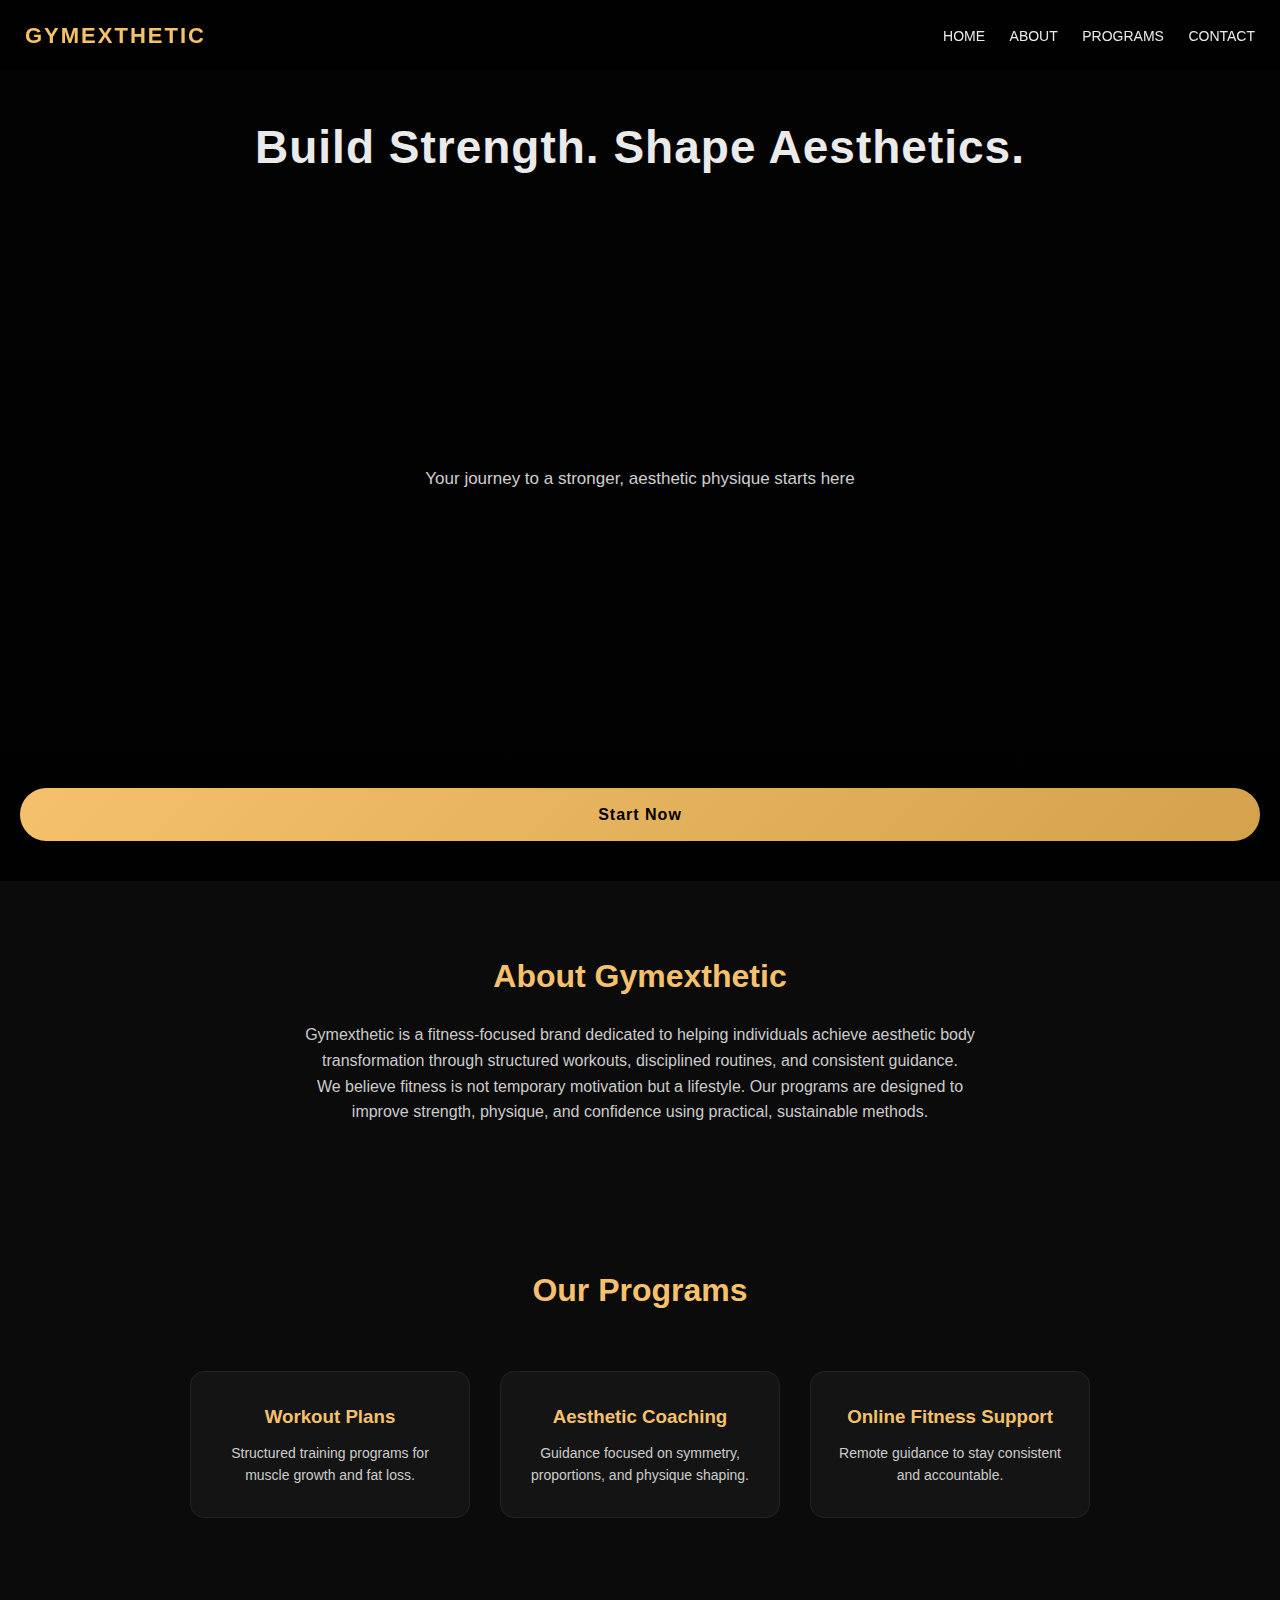
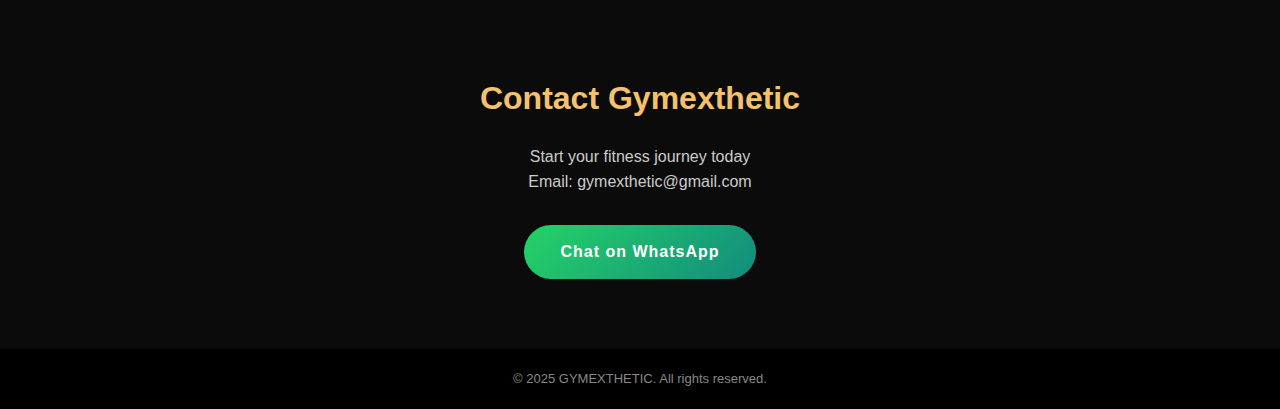
<file: index.html>
<!DOCTYPE html>
<html lang="en">
<head>
  <meta charset="UTF-8">
  <meta name="viewport" content="width=device-width, initial-scale=1.0">
  <title>GYMEXTHETIC | Fitness & Aesthetic Training</title>
  <meta name="description" content="Gymexthetic provides fitness training, aesthetic body transformation, and personalized workout guidance.">
  <link rel="stylesheet" href="style.css">
</head>
<body>

<header>
  <div class="logo">GYMEXTHETIC</div>
  <nav>
    <a href="#home">Home</a>
    <a href="#about">About</a>
    <a href="#services">Programs</a>
    <a href="#contact">Contact</a>
  </nav>
</header>

<section id="home" class="hero">
  <h1>Build Strength. Shape Aesthetics.</h1>
  <p>Your journey to a stronger, aesthetic physique starts here</p>
  <a href="#contact" class="btn">Start Now</a>
</section>

<section id="about">
  <h2>About Gymexthetic</h2>
  <p>
    Gymexthetic is a fitness-focused brand dedicated to helping individuals
    achieve aesthetic body transformation through structured workouts,
    disciplined routines, and consistent guidance.
  </p>
  <p>
    We believe fitness is not temporary motivation but a lifestyle. Our
    programs are designed to improve strength, physique, and confidence
    using practical, sustainable methods.
  </p>
</section>

<section id="services">
  <h2>Our Programs</h2>
  <div class="service-box">
    <div class="card">
      <h3>Workout Plans</h3>
      <p>Structured training programs for muscle growth and fat loss.</p>
    </div>
    <div class="card">
      <h3>Aesthetic Coaching</h3>
      <p>Guidance focused on symmetry, proportions, and physique shaping.</p>
    </div>
    <div class="card">
      <h3>Online Fitness Support</h3>
      <p>Remote guidance to stay consistent and accountable.</p>
    </div>
  </div>
</section>

<section id="contact">
  <h2>Contact Gymexthetic</h2>
  <p>Start your fitness journey today</p>
  <p>Email: gymexthetic@gmail.com</p>
  <a class="btn whatsapp" href="https://wa.me/91XXXXXXXXXX" target="_blank">
    Chat on WhatsApp
  </a>
</section>

<footer>
  <p>© 2025 GYMEXTHETIC. All rights reserved.</p>
</footer>

<script src="script.js"></script>
</body>
</html>
</file>
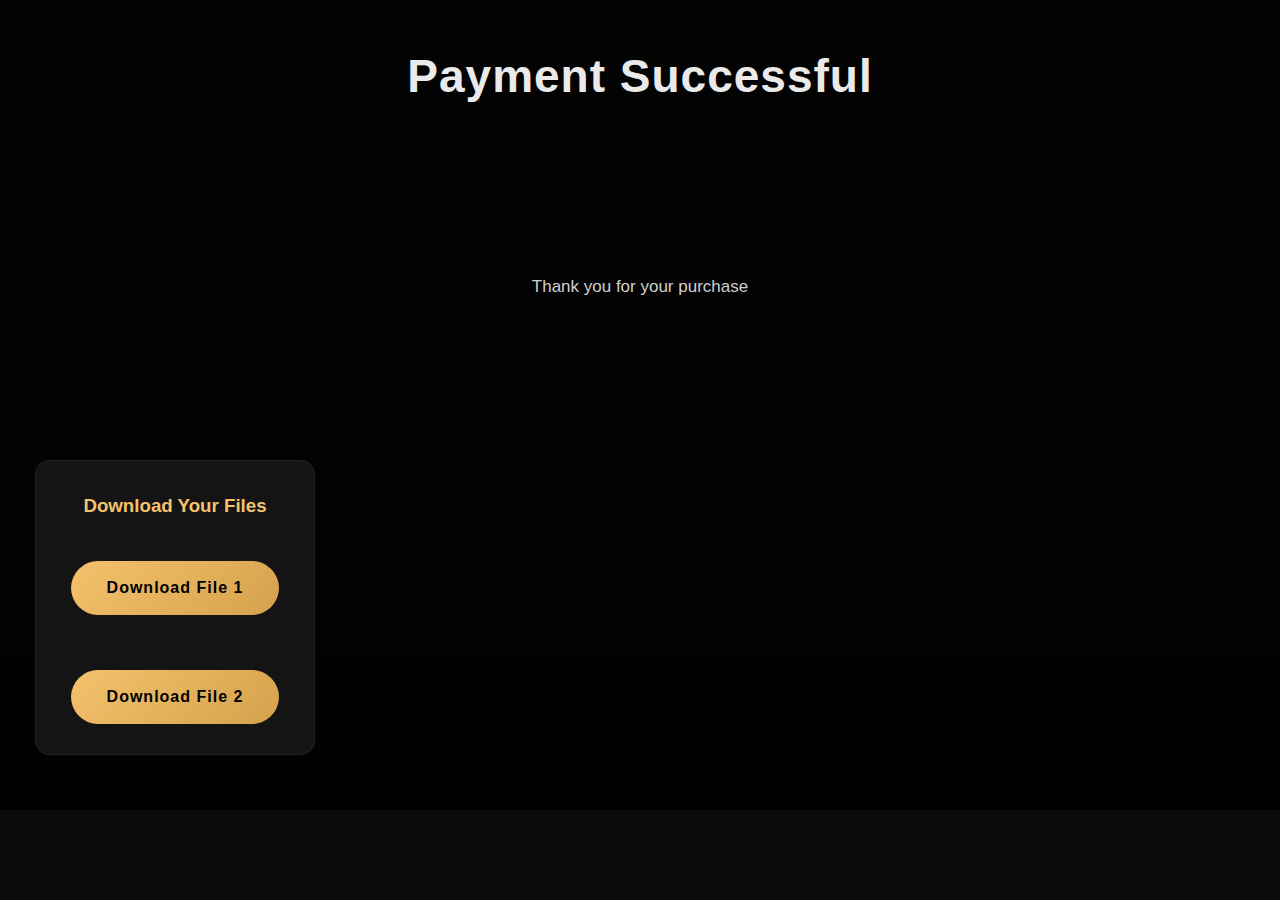
<file: success.html>
<!DOCTYPE html>
<html lang="en">
<head>
  <meta charset="UTF-8">
  <title>Payment Successful | GYMEXTHETIC</title>
  <meta name="viewport" content="width=device-width, initial-scale=1.0">
  <link rel="stylesheet" href="style.css">
</head>
<body>

<section class="hero">
  <h1>Payment Successful</h1>
  <p>Thank you for your purchase</p>

  <div class="card">
    <h3>Download Your Files</h3>

    <a class="btn"
       href="https://raw.githubusercontent.com/Harrywick099/jhonwick58.github.io/main/MATERNITY%20REEL.prin"
       download>
      Download File 1
    </a>

    <br><br>

    <a class="btn"
       href="https://raw.githubusercontent.com/Harrywick099/jhonwick58.github.io/main/MATERNITY%20REEL.prproj"
       download>
      Download File 2
    </a>
  </div>
</section>

</body>
</html>
</file>
<file: style.css>
* {
  margin: 0;
  padding: 0;
  box-sizing: border-box;
  font-family: "Poppins", "Segoe UI", Arial, sans-serif;
}

body {
  background: #0b0b0b;
  color: #eaeaea;
  line-height: 1.6;
}

/* HEADER */
header {
  background: rgba(0,0,0,0.9);
  backdrop-filter: blur(6px);
  padding: 18px 25px;
  display: flex;
  justify-content: space-between;
  align-items: center;
  position: sticky;
  top: 0;
  z-index: 1000;
}

.logo {
  font-size: 22px;
  font-weight: 700;
  letter-spacing: 2px;
  color: #f5c16c;
}

header nav a {
  color: #eaeaea;
  margin-left: 20px;
  text-decoration: none;
  font-size: 14px;
  text-transform: uppercase;
}

header nav a:hover {
  color: #f5c16c;
}

/* HERO */
.hero {
  min-height: 90vh;
  background:
    linear-gradient(rgba(0,0,0,0.7), rgba(0,0,0,0.9)),
    url("https://images.unsplash.com/photo-1517836357463-d25dfeac3438");
  background-size: cover;
  background-position: center;
  display: flex;
  flex-direction: column;
  justify-content: center;
  text-align: center;
  padding: 40px 20px;
}

.hero h1 {
  font-size: 46px;
  font-weight: 800;
  letter-spacing: 1px;
  margin-bottom: 15px;
}

.hero p {
  font-size: 17px;
  color: #cfcfcf;
}

.btn {
  display: inline-block;
  margin-top: 30px;
  padding: 14px 36px;
  background: linear-gradient(135deg, #f5c16c, #d4a24c);
  color: #000;
  font-weight: 600;
  letter-spacing: 1px;
  text-decoration: none;
  border-radius: 30px;
}

/* SECTIONS */
section {
  padding: 70px 20px;
  text-align: center;
}

section h2 {
  font-size: 32px;
  margin-bottom: 20px;
  color: #f5c16c;
}

section p {
  max-width: 700px;
  margin: auto;
  color: #cccccc;
}

/* PROGRAMS */
.service-box {
  display: flex;
  justify-content: center;
  flex-wrap: wrap;
  margin-top: 40px;
}

.card {
  background: #141414;
  width: 280px;
  margin: 15px;
  padding: 30px 20px;
  border-radius: 14px;
  border: 1px solid #222;
}

.card h3 {
  color: #f5c16c;
  margin-bottom: 10px;
}

.card p {
  font-size: 14px;
}

/* CONTACT */
.whatsapp {
  background: linear-gradient(135deg, #25d366, #128c7e);
  color: #fff;
}

/* FOOTER */
footer {
  background: #000;
  padding: 20px;
  text-align: center;
  font-size: 13px;
  color: #888;
}

/* MOBILE */
@media (max-width: 768px) {
  .hero h1 {
    font-size: 30px;
  }

  header nav {
    margin-top: 10px;
  }
}
</file>
